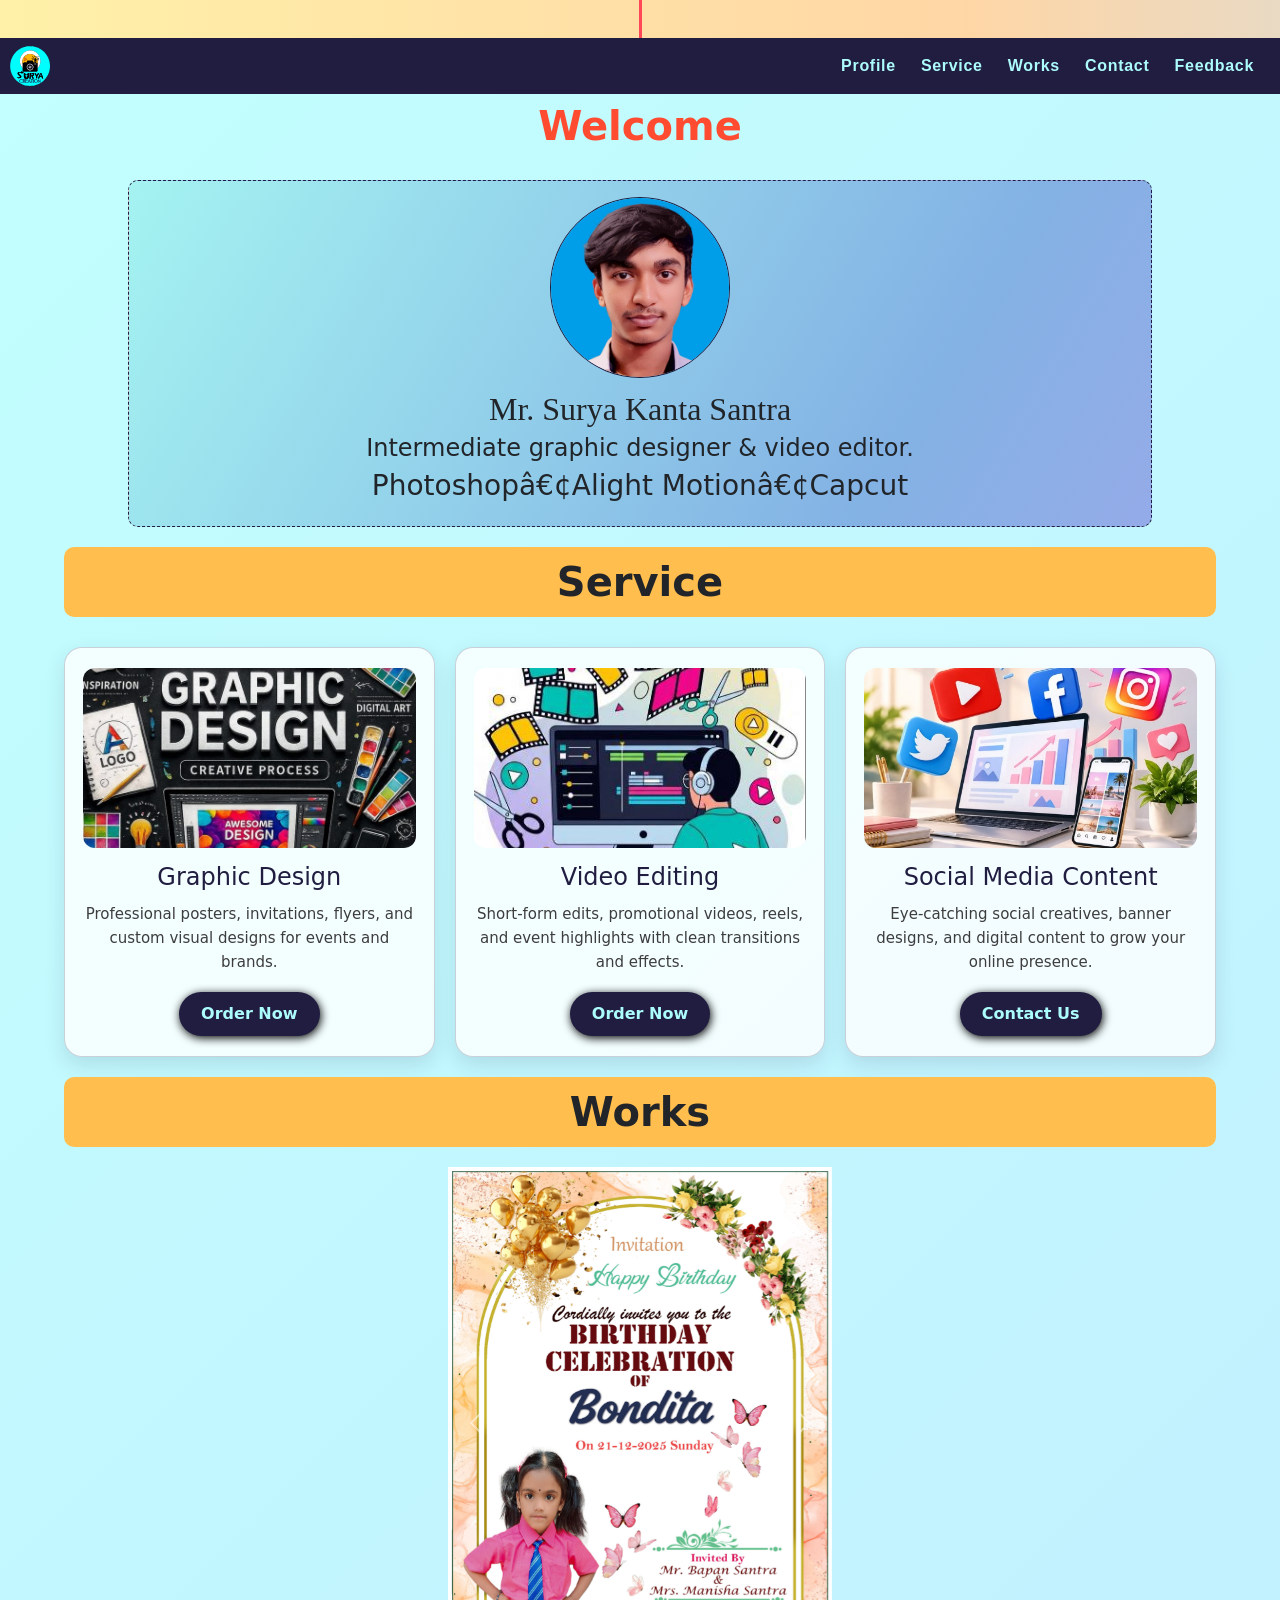
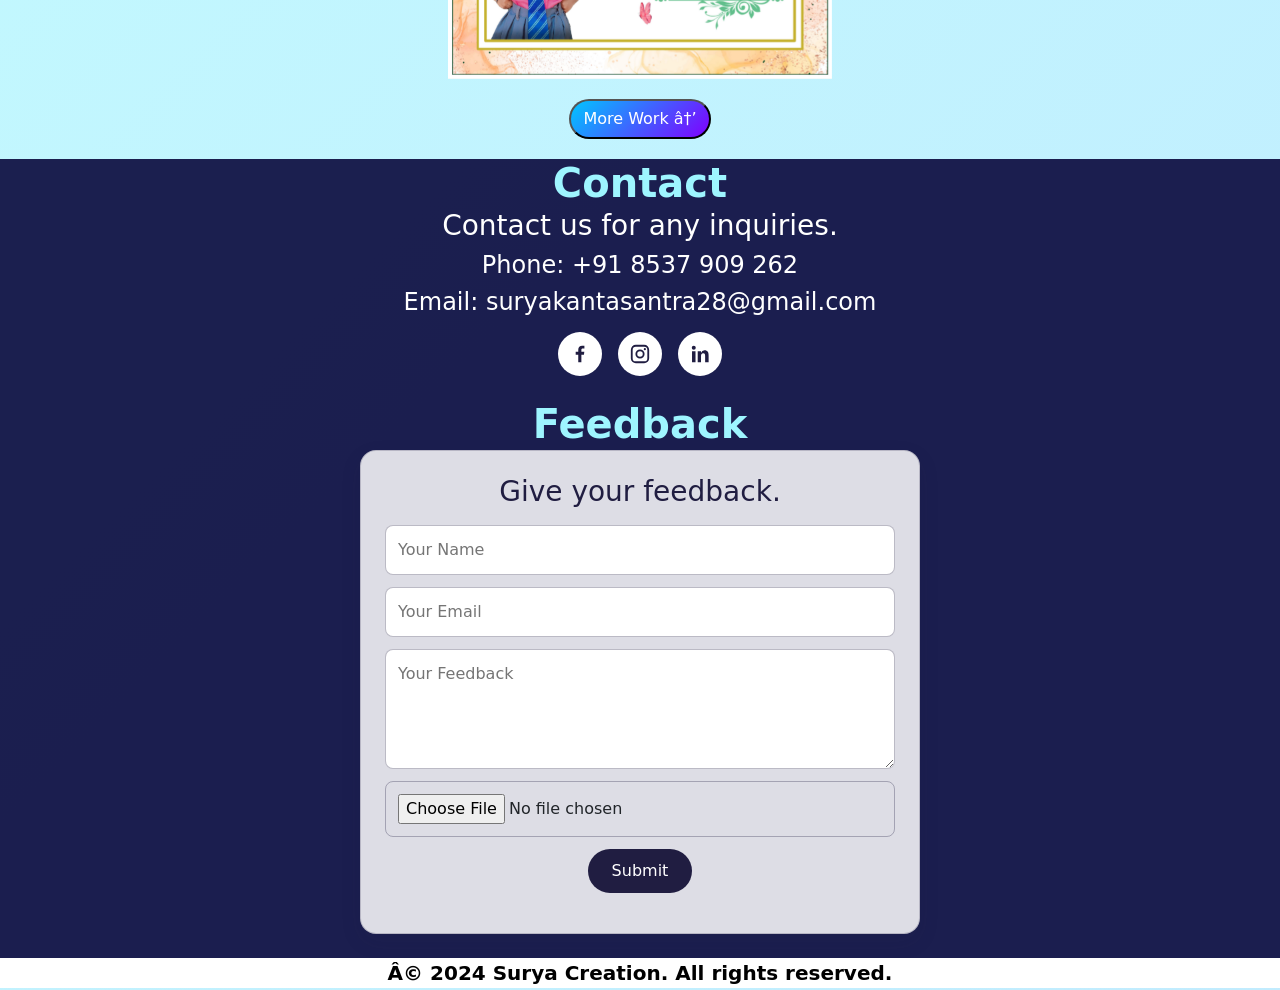
<file: index.html>
<html>

<head>
  <meta name="viewport" content="width=device-width, initial-scale=1, shrink-to-fit=no">
  <title>Surya Creation </title>
  <link href="style.css" rel="stylesheet">
  <link rel="icon" type="image/x-icon" href="asset/SURYA CREATION CIRCUL.svg">
  <link href="https://cdn.jsdelivr.net/npm/bootstrap@5.3.8/dist/css/bootstrap.min.css" rel="stylesheet"
    integrity="sha384-sRIl4kxILFvY47J16cr9ZwB07vP4J8+LH7qKQnuqkuIAvNWLzeN8tE5YBujZqJLB" crossorigin="anonymous">
</head>

<body>
  <div class="menu">
    <div class="ribon">
      <h2 class="ribbon-text" aria-label="Welcome to Surya Creation">WELCOME TO SURYA CREATION</h2>
    </div>
    <div class="nav">
      <div class="logo">
        <img src="asset/SURYA CREATION CIRCUL.svg" width="40px" height="40px">
      </div>
      <div class="button-bar">
        <nav>
          <a href="#profile"><b>Profile</b></a>
          <a href="#service"><b>Service</b></a>
          <a href="#works"><b>Works</b></a>
          <a href="#contact"><b>Contact</b></a>
          <a href="#feedback"><b>Feedback</b></a>
        </nav>
      </div>
    </div>
  </div>
  <p style="text-align: center; font-size: 2.5rem; color: rgb(255, 76, 49);margin: 2px auto;" id="profile">
    <b>Welcome</b>
  </p>
  <div class="profile-card">
    <img src="asset/prof.jpg" class="prof">
    <div class="profile-text">
      <h2 style="font-family:Cambria, Cochin, Georgia, Times, 'Times New Roman', serif;">Mr. Surya Kanta Santra</h2>
      <h4 style="margin: 0;">Intermediate graphic designer & video editor.</h4>
      <h3>Photoshop•Alight Motion•Capcut</h3>
    </div>
  </div>
  <div class="service-label" id="service">
    <b class="slider">Service</b>
  </div>

  <div class="service-cards">
    <div class="service-card">
      <img src="asset/Graphic.jpg" alt="Graphic Design" class="service-card-img">
      <h3>Graphic Design</h3>
      <p>Professional posters, invitations, flyers, and custom visual designs for events and brands.</p>
      <a class="service-order-button" href="#contact">Order Now</a>
    </div>
    <div class="service-card">
      <img src="asset/Video.jpg" alt="Video Editing" class="service-card-img">
      <h3>Video Editing</h3>
      <p>Short-form edits, promotional videos, reels, and event highlights with clean transitions and effects.</p>
      <a class="service-order-button" href="#contact">Order Now</a>
    </div>
    <div class="service-card">
      <img src="asset/Social.jpg" alt="Social Media Content" class="service-card-img">
      <h3>Social Media Content</h3>
      <p>Eye-catching social creatives, banner designs, and digital content to grow your online presence.</p>
      <a class="service-order-button" href="#contact">Contact Us</a>
    </div>
  </div>
  <div class="service-label" id="works">
    <b class="slider">Works</b>
  </div>
  <div class="works" id="works">
    <div id="carouselExampleAutoplaying" class="carousel slide" data-bs-ride="carousel">
      <div class="carousel-inner">
        <div class="carousel-item active">
          <img src="asset/work1.jpg" class="d-block w-100" alt="...">
        </div>
        <div class="carousel-item">
          <img src="asset/work2.jpg" class="d-block w-100" alt="...">
        </div>
        <div class="carousel-item">
          <img src="asset/work3.jpg" class="d-block w-100" alt="...">
        </div>
        <div class="carousel-item">
          <img src="asset/work4.jpg" class="d-block w-100" alt="...">
        </div>
        <div class="carousel-item">
          <img src="asset/work5.jpg" class="d-block w-100" alt="...">
        </div>
      </div>
      <button class="carousel-control-prev" type="button" data-bs-target="#carouselExampleAutoplaying"
        data-bs-slide="prev">
        <span class="carousel-control-prev-icon" aria-hidden="true"></span>
        <span class="visually-hidden">Previous</span>
      </button>
      <button class="carousel-control-next" type="button" data-bs-target="#carouselExampleAutoplaying"
        data-bs-slide="next">
        <span class="carousel-control-next-icon" aria-hidden="true"></span>
        <span class="visually-hidden">Next</span>
      </button>
    </div>
  </div>
  <a href="more-work.html" style="text-decoration: none;"><button class="more-button" type="button">More Work
      →</button></a>
  <div class="footer">
    <div class="contact" id="contact">
      <h2 style="text-align: center; font-size: 40px; color: #9ef5ff;margin: 2px auto;"><b>Contact</b></h2>
      <div class="contact-card">
        <div class="contact-text">
          <h3 style="color: white;">Contact us for any inquiries.</h3>
          <h4 style="color: white;">Phone: +91 8537 909 262</h4>
          <h4 style="color: white;">Email: suryakantasantra28@gmail.com</h4>
          <div class="social-links" aria-label="Social media">
            <a href="https://www.facebook.com/editors.surya.2025" target="_blank" rel="noopener noreferrer"
              aria-label="Facebook">
              <svg viewBox="0 0 24 24" aria-hidden="true">
                <path
                  d="M13.5 21v-8.2h2.8l.4-3.2h-3.2V7.5c0-.9.3-1.5 1.6-1.5h1.7V3.1c-.3 0-1.3-.1-2.5-.1-2.5 0-4.2 1.5-4.2 4.3v2.3H7.3v3.2h2.8V21h3.4Z" />
              </svg>
            </a>
            <a href="https://www.instagram.com/editor_surya.28/" target="_blank" rel="noopener noreferrer"
              aria-label="Instagram">
              <svg viewBox="0 0 24 24" aria-hidden="true">
                <path
                  d="M7.5 2h9A5.5 5.5 0 0 1 22 7.5v9a5.5 5.5 0 0 1-5.5 5.5h-9A5.5 5.5 0 0 1 2 16.5v-9A5.5 5.5 0 0 1 7.5 2Zm0 2A3.5 3.5 0 0 0 4 7.5v9A3.5 3.5 0 0 0 7.5 20h9a3.5 3.5 0 0 0 3.5-3.5v-9A3.5 3.5 0 0 0 16.5 4h-9ZM12 7a5 5 0 1 1 0 10 5 5 0 0 1 0-10Zm0 2a3 3 0 1 0 0 6 3 3 0 0 0 0-6Zm5.3-3.5a1.2 1.2 0 1 1 0 2.4 1.2 1.2 0 0 1 0-2.4Z" />
              </svg>
            </a>
            <a  href="https://www.linkedin.com/in/surya-kanta-santra-268040395" target="_blank" rel="noopener noreferrer"
              aria-label="LinkedIn">
              <svg viewBox="0 0 24 24" aria-hidden="true">
                <path
                  d="M5.2 3a2.2 2.2 0 1 1 0 4.4 2.2 2.2 0 0 1 0-4.4ZM3.3 9h3.8v12H3.3V9Zm6.2 0h3.6v1.6h.1A4 4 0 0 1 16.8 8c3.9 0 4.6 2.6 4.6 5.9V21h-3.8v-6.3c0-1.5 0-3.4-2.1-3.4s-2.4 1.6-2.4 3.3V21H9.5V9Z" />
              </svg>
            </a>
          </div>
        </div>
      </div>
    </div>
    <section class="feedback" id="feedback">
      <h2 style="text-align: center; font-size: 40px; color:#9ef5ff;margin: 2px auto;"><b>Feedback</b></h2>
      <div class="feedback-card">
        <div class="feedback-text">
          <h3>Give your feedback.</h3>
          <form action="https://formspree.io/f/mwlvnryk" method="POST" enctype="multipart/form-data">
            <input type="text" name="name" placeholder="Your Name" required>
            <input type="email" name="_replyto" placeholder="Your Email" required>
            <textarea name="message" placeholder="Your Feedback" required></textarea>
            <input type="file" name="file" placeholder="Your file" accept="file/*">
            <button type="submit">Submit</button>
          </form>
        </div>
      </div>
    </section>
    <p style="text-align: center; font-size: 20px; color:black;margin: 2px auto; background: white;"><b>© 2024 Surya
        Creation. All rights reserved.</b></p>
</body>
<script src="https://cdn.jsdelivr.net/npm/bootstrap@5.3.8/dist/js/bootstrap.bundle.min.js"
  integrity="sha384-FKyoEForCGlyvwx9Hj09JcYn3nv7wiPVlz7YYwJrWVcXK/BmnVDxM+D2scQbITxI" crossorigin="anonymous"></script>

</html>
</file>
<file: style.css>
body {
  margin: 0;
  background: linear-gradient(135deg, #71fffd6d, #1d34ff48);
  background-size: 300% 300%;
  animation: bg-color 8s linear infinite;
}

@keyframes bg-color {
  0% {
    background-position: 0% 50%;
  }

  50% {
    background-position: 100% 50%;
  }

  100% {
    background-position: 0% 50%;
  }
}

.menu {
  position: sticky;
  top: 0;
  z-index: 1000;
}

.ribon {
  display: flex;
  justify-content: center;
  background: linear-gradient(90deg, #fff1a8, #ffd6a5, #bde0fe, #caffbf, #fff1a8);
  background-size: 300% 100%;
  color: rgb(8, 0, 42);
  overflow: hidden;
  white-space: nowrap;
  animation: ribbon-gradient 5s ease infinite;
}

.ribbon-text {
  font-family: 'Gill Sans', 'Gill Sans MT', Calibri, 'Trebuchet MS', sans-serif;
  display: block;
  font-weight: bold;
  color: #333;
  margin: 0;
  letter-spacing: 0.15em;
  width: 0;
  overflow: hidden;
  border-right: 3px solid #ff4757;
  animation: typing-loop 8s steps(25, end) infinite;
}

@keyframes typing-loop {

  0%,
  10% {
    width: 37ch;
  }

  50%,
  60% {
    width: 0;
  }

  100% {
    width: 37ch;
  }
}

@keyframes ribbon-gradient {
  0% {
    background-position: 0% 50%;
  }

  50% {
    background-position: 100% 50%;
  }

  100% {
    background-position: 0% 50%;
  }
}

@media (prefers-reduced-motion: reduce) {
  .ribon {
    animation: none;
    background-position: center;
  }

  .ribbon-text {
    width: 30ch;
    animation: none;
  }
}

.nav {
  position: sticky;
  top: 0;
  z-index: 1000;
  width: 100%;
  min-height: 56px;
  padding: 0 16px;
  box-sizing: border-box;
  background-color: #201d41;
  align-items: center;
  justify-content: space-between;
}

.logo {
  display: flex;
  margin-left: 10px;
  align-items: center;
  animation: spin 8s linear infinite;
}

@keyframes spin {
  0% {
    transform: rotate(0deg);
  }

  100% {
    transform: rotate(360deg);
  }
}

.button-bar {
  display: flex;
  align-items: center;
}

nav a {
  color: rgb(172, 252, 252);
  transition: .5s ease-out;
  text-decoration: none;
  border-radius: 6px;
  padding: 8px 10px;
  font-size: 16px;
  font-family: fangsong, sans-serif;
  letter-spacing: 0.7px;
}

nav a:hover {
  background-color: rgb(172, 252, 252);
  color: rgb(36, 0, 0);
  box-shadow: 0 0 10px #9ceaff;
}

@media (max-width: 640px) {
  .nav {
    padding: 0 8px;
  }

  nav a {
    padding: 8px 4px;
    font-size: 12px;
  }
}

.profile-card {
  z-index: 1;
  width: 80%;
  margin: 24px auto 0;
  min-height: auto;
  padding: 16px;
  box-sizing: border-box;
  background: linear-gradient(120deg, #a4f3f1, #83b2e4, #b69df1, #fbb8b8, #a1f3f1);
  background-size: 300% 300%;
  display: flex;
  flex-direction: column;
  align-items: center;
  justify-content: center;
  text-align: center;
  gap: 12px;
  border-radius: 10px;
  border: 1px dashed #201d41;
  animation: profile-gradient 8s ease infinite;
}

@keyframes profile-gradient {
  0% {
    background-position: 0% 50%;
  }

  50% {
    background-position: 100% 50%;
  }

  100% {
    background-position: 0% 50%;
  }
}

@media (prefers-reduced-motion: reduce) {
  .profile-card {
    animation: none;
    background-position: center;
  }
}

.prof {
  width: 180px;
  max-width: 35%;
  height: auto;
  border-radius: 50%;
  object-fit: cover;
  border: 1px solid #201d41;
  display: block;
}

.profile-text {
  display: flex;
  flex-direction: column;
  align-items: center;
  gap: 6px;
}

.profile-text h2,
.profile-text h4 {
  margin: 0;
}

.service-label {
  position: relative;
  isolation: isolate;
  margin: 20px auto 0;
  height: auto;
  width: 90%;
  display: flex;
  align-items: center;
  justify-content: center;
  padding: 5px 20px;
  background: #ffbe4e;
  border-radius: 10px;
  overflow: hidden;
}

.service-cards {
  width: 90%;
  margin: 30px auto 0;
  display: grid;
  grid-template-columns: repeat(3, minmax(200px, 1fr));
  gap: 20px;
}

@media (max-width: 640px) {
  .service-cards {
    grid-template-columns: 1fr;
  }
}

.service-card {
  background: rgba(255, 255, 255, 0.8);
  border: 1px solid rgba(32, 29, 65, 0.2);
  border-radius: 18px;
  padding: 20px 18px;
  box-shadow: 0 8px 20px rgba(32, 29, 65, 0.12);
  text-align: center;
  transition: transform 0.3s ease, box-shadow 0.3s ease;
  animation: fadeIn 1s ease forwards;
}

@keyframes fadeIn {
  from {
    opacity: 0;
    transform: translateY(20px);
  }

  to {
    opacity: 1;
    transform: translateY(0);
  }
}

.service-card-img {
  width: 100%;
  height: 180px;
  object-fit: cover;
  border-radius: 12px;
  margin-bottom: 15px;
}

.service-card:hover {
  transform: translateY(-6px);
  box-shadow: 0 12px 25px rgba(32, 29, 65, 0.16);
}

.service-card h3 {
  margin: 0 0 10px;
  color: #201d41;
  font-size: 24px;
}

.service-card p {
  margin: 0;
  color: #3d3d3d;
  line-height: 1.6;
  font-size: 15px;
}

.service-order-button {
  display: inline-block;
  margin-top: 18px;
  padding: 10px 22px;
  border-radius: 50px;
  background: #201d41;
  box-shadow: 1px 2px 10px  black;
  color: #acfcfc;
  font-weight: bold;
  text-decoration: none;
  transition: background-color 0.2s ease, transform 0.2s ease;
}

.service-order-button:hover,
.service-order-button:focus-visible {
  background: #ff4c31;
  color: #fff;
  box-shadow: 1px 6px 16px black;
  transform: translateY(-2px);
}

.slider {
  font-size: 2.5rem;
  text-align: center;
  display: flex;
  width: max-content;
  overflow: hidden;
  animation: slide 20s linear infinite;
}

@keyframes slide {
  0% {
    transform: translateX(200%);
  }

  50% {
    transform: translateX(-200%);
  }

  100% {
    transform: translateX(200%);
  }
}

.works {
  width: 30%;
  max-width: 90%;
  margin: 20px auto 0;
  display: flex;
  justify-content: center;
  align-items: center;
}

@media (max-width: 640px) {
  .works {
    width: 80%;
  }
}


a[href="more-work.html"] {
  display: flex;
  justify-content: center;
  text-decoration: none;
  margin: 20px auto 0;
}

.more-button {
  display: flex;
  margin: 0 auto;
  border-radius: 50px;
  background: linear-gradient(135deg, #00c6ff, #7f00ff);
  color: #fff;
  font-size: 16px;
  cursor: pointer;
  align-items: center;
  justify-content: center;
  transition: 0.4s;
  padding: 6px 12px;
}

.more-button:hover {
  box-shadow: 0 0 20px rgb(127, 0, 255, 0.8);
  transform: translateY(-10px);

}

.footer {
  margin-top: 20px;
  background-color: #040036df;
}

.contact {
  margin: 20px auto;
  width: 80%;
  text-align: center;
}

.contact h2 {
  margin-bottom: 10px;
}

.social-links {
  display: flex;
  justify-content: center;
  gap: 16px;
  margin-top: 16px;
}

.social-links a {
  display: inline-flex;
  width: 44px;
  height: 44px;
  align-items: center;
  justify-content: center;
  color: #201d41;
  background: #fff;
  border-radius: 50%;
  transition: color 0.2s ease, background-color 0.2s ease, transform 0.2s ease;
}


.social-links a:hover,
.social-links a:focus-visible {
  color: #fff;
  transform: translateY(-6px) rotate(-8deg);
}

.social-links a:nth-child(1):hover,
.social-links a:nth-child(1):focus-visible {
  background: #1877f2;
}

.social-links a:nth-child(2):hover,
.social-links a:nth-child(2):focus-visible {
  background: linear-gradient(135deg, #9900ff, #de3ce6, #ff541b, #e8ec00, #ffc800);
}

.social-links a:nth-child(3):hover,
.social-links a:nth-child(3):focus-visible {
  background: #0a66c2;
}

.social-links svg {
  width: 22px;
  height: 22px;
  fill: currentColor;
}

.feedback {
  width: min(90%, 560px);
  margin: 24px auto;
}

.feedback-card {
  padding: 24px;
  background: rgba(255, 255, 255, 0.85);
  border: 1px solid rgba(32, 29, 65, 0.2);
  border-radius: 16px;
  box-shadow: 0 8px 20px rgba(32, 29, 65, 0.12);
}

.feedback-text h3 {
  margin: 0 0 16px;
  color: #201d41;
  text-align: center;
}

.feedback form {
  display: flex;
  flex-direction: column;
  gap: 12px;
}

.feedback input,
.feedback textarea {
  width: 100%;
  padding: 12px;
  box-sizing: border-box;
  border: 1px solid rgba(32, 29, 65, 0.3);
  border-radius: 8px;
  font: inherit;
}

.feedback textarea {
  min-height: 120px;
  resize: vertical;
}

.feedback button {
  align-self: center;
  padding: 10px 24px;
  border: 0;
  border-radius: 24px;
  background: #201d41;
  color: #fff;
  font: inherit;
  cursor: pointer;
}
</file>
